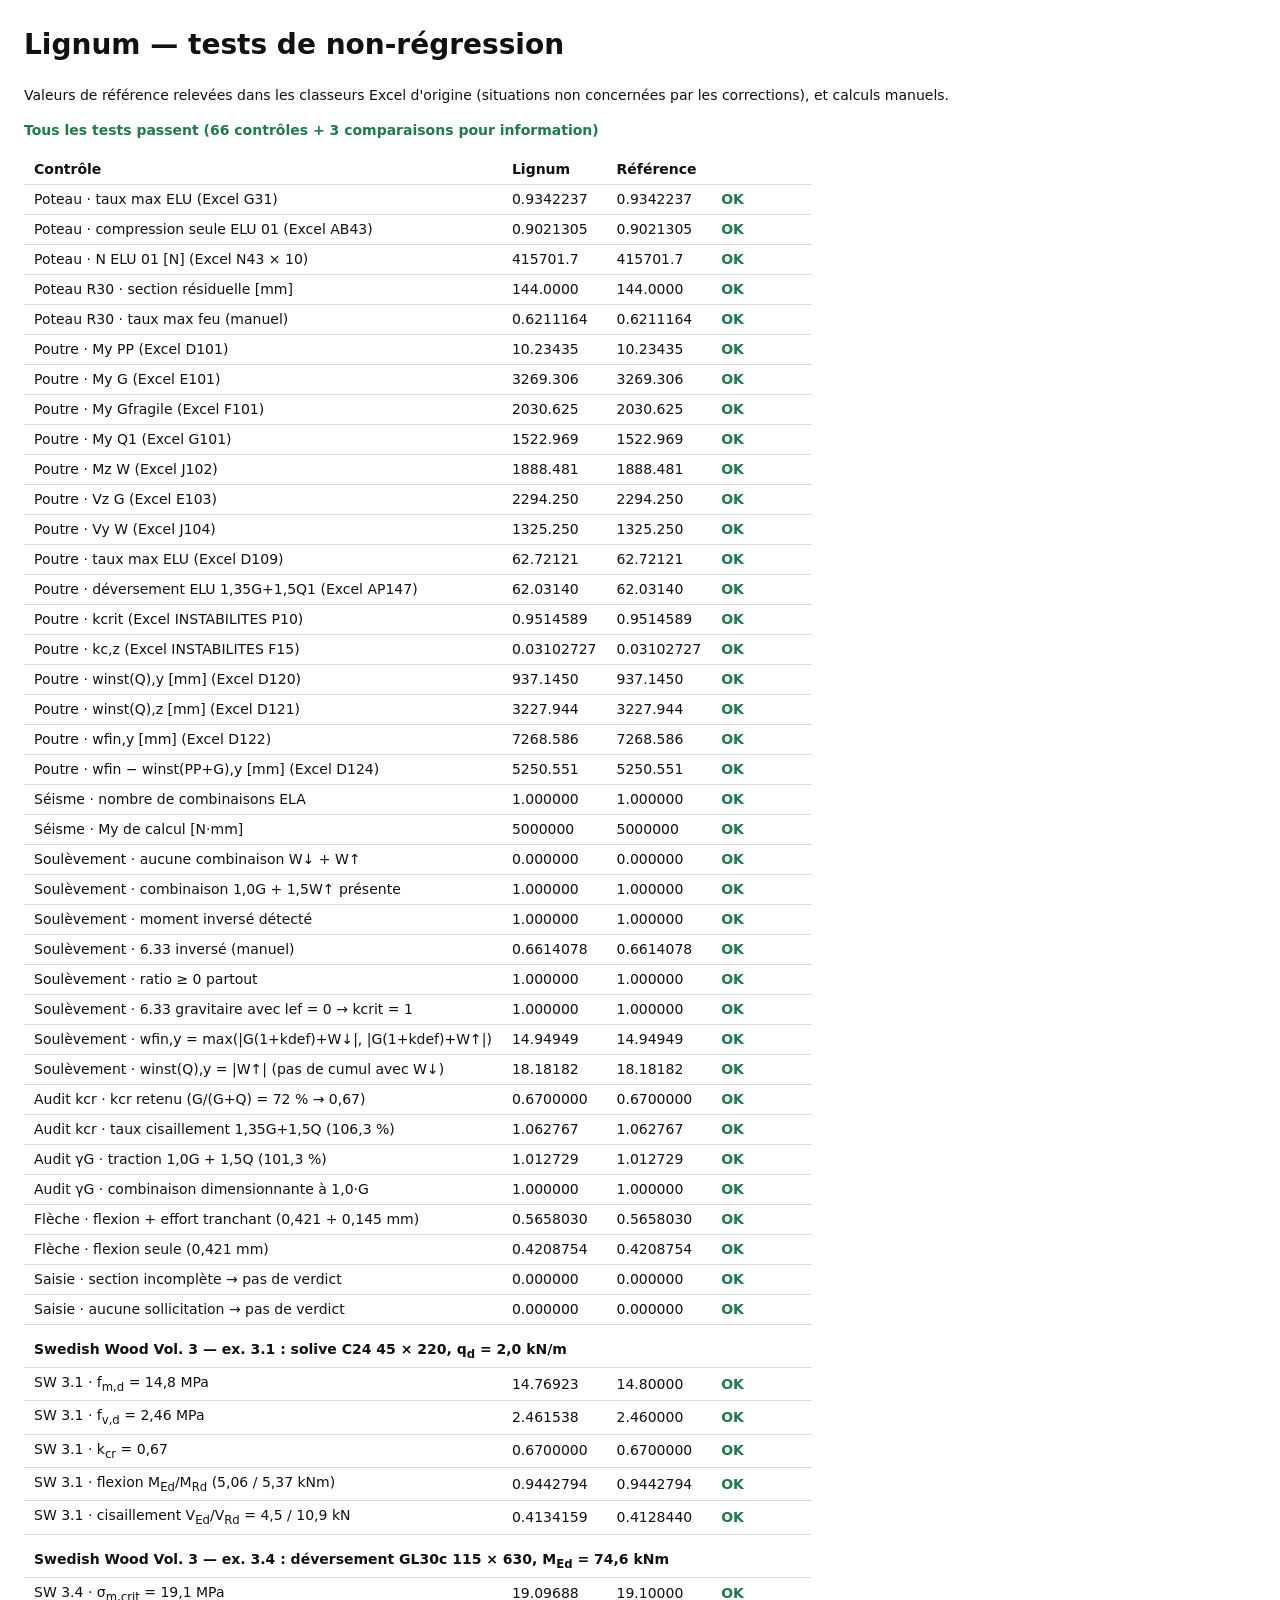
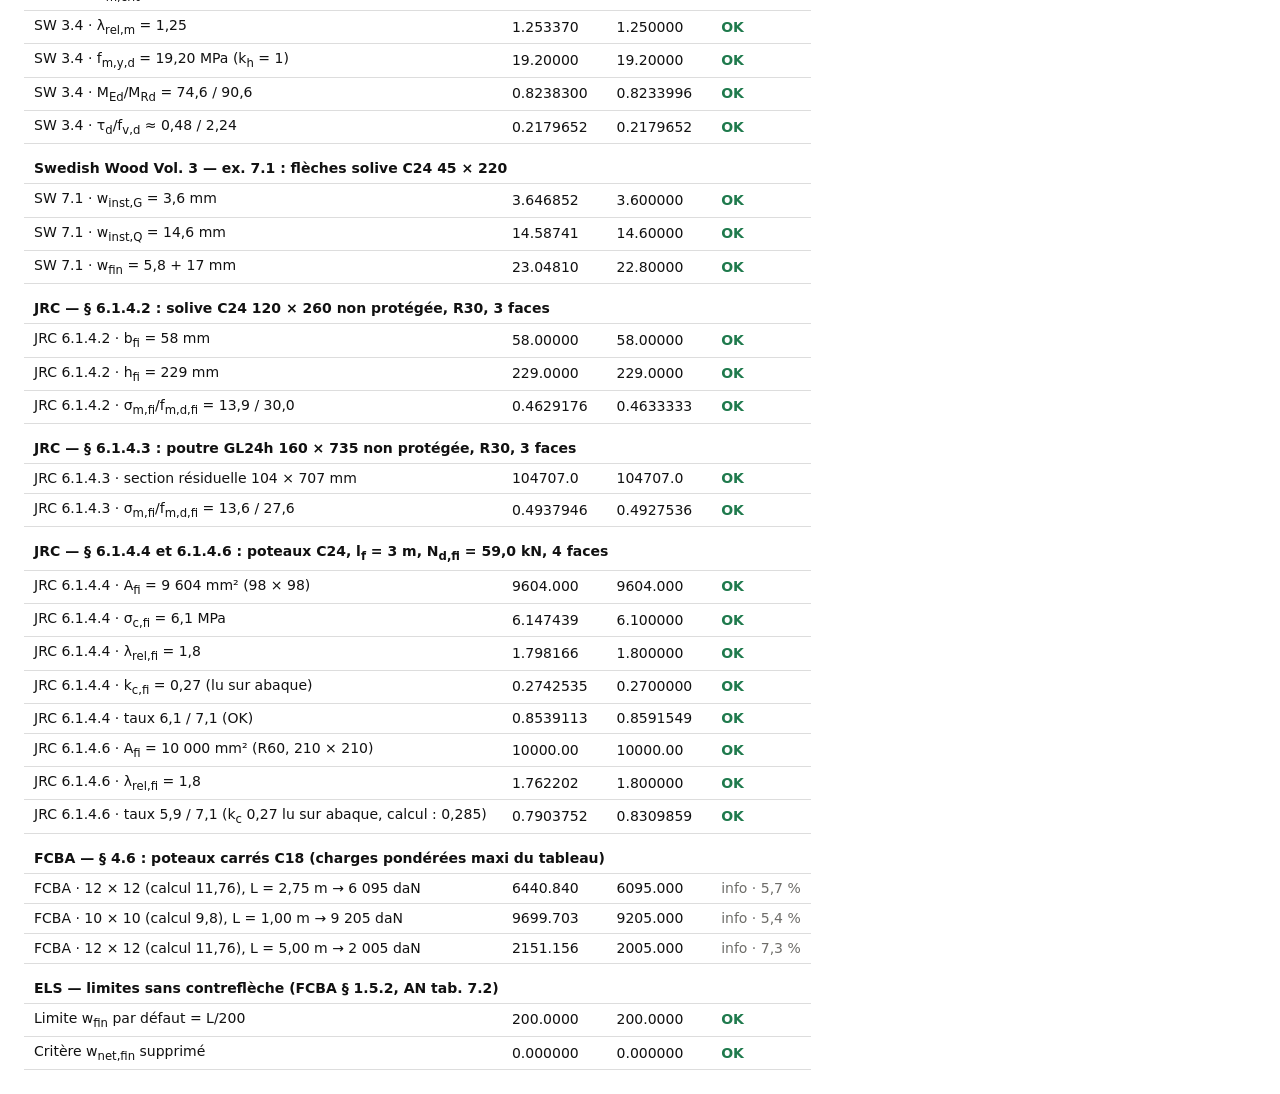
<file: tests.html>
<!doctype html>
<html lang="fr">
<head>
<meta charset="utf-8">
<meta name="viewport" content="width=device-width, initial-scale=1">
<title>Lignum · tests</title>
<style>
  body { font: 14px/1.5 system-ui, sans-serif; margin: 24px; color: #111; background: #fff; }
  table { border-collapse: collapse; } td, th { border-bottom: 1px solid #ddd; padding: 4px 10px; text-align: left; }
  .ok { color: #1f7a4d; font-weight: 700; } .ko { color: #c62f29; font-weight: 700; }
</style>
</head>
<body>
<h1>Lignum — tests de non-régression</h1>
<p>Valeurs de référence relevées dans les classeurs Excel d'origine (situations non concernées par les corrections), et calculs manuels.</p>
<div id="out"></div>
<script src="js/data.js"></script>
<script src="js/ec5.js"></script>
<script src="js/store.js"></script>
<script>
(function () {
  const E = LignumEC5, ST = LignumStore;
  const rows = [];
  let fails = 0, nChecks = 0, nInfo = 0;
  function check(name, got, exp, tol = 1e-4) {
    const ok = Math.abs(got - exp) <= tol * Math.max(1, Math.abs(exp));
    nChecks++; if (!ok) fails++;
    rows.push(`<tr><td>${name}</td><td>${got.toPrecision(7)}</td><td>${exp.toPrecision(7)}</td><td class="${ok ? 'ok' : 'ko'}">${ok ? 'OK' : 'ÉCART'}</td></tr>`);
  }
  // ligne d'information : comparaison affichée sans compter comme échec (référence aux hypothèses incomplètes)
  function info(name, got, exp) {
    nInfo++;
    rows.push(`<tr><td>${name}</td><td>${got.toPrecision(7)}</td><td>${exp.toPrecision(7)}</td><td style="color:#6e6d69">info · ${((got / exp - 1) * 100).toFixed(1).replace('.', ',')} %</td></tr>`);
  }

  // --- Cas 1 : classeur POTEAU (GL24h 200×200, L = 2 m, classe 1), saisie directe
  const s1 = ST.defaultState();
  Object.assign(s1, { elemType: 'poteau', b: 200, h: 200, L: 2, lfy: 2, lfz: 2, lef: 2, grade: 'GL24h', serviceClass: 1 });
  s1.categories = { Q1: 'Cat. B', Q2: 'Cat. A' };
  s1.loads.direct = ST.emptyTable();
  Object.assign(s1.loads.direct.N, { PP: 33.6, G: 26597.520000000004, Gf: 4161.6000000000004, Q1: 1836.0000000000002, Q2: 1958.4000000000003, S: 440.6400000000001 });
  const r1 = E.compute(s1);
  check('Poteau · taux max ELU (Excel G31)', r1.env.ELU.max, 0.9342236565803318);
  check('Poteau · compression seule ELU 01 (Excel AB43)', r1.env.ELU.byCrit.c.r, 0.90213046875000036);
  check('Poteau · N ELU 01 [N] (Excel N43 × 10)', r1.combos[0].eff.N, 415701.72000000013);

  // --- Cas 1b : même poteau, R30 sur 4 faces (calcul manuel)
  const s1b = JSON.parse(JSON.stringify(s1));
  s1b.fire = { t: 30, facesB: 2, facesH: 2 };
  const r1b = E.compute(s1b);
  const bf = 200 - 2 * (0.7 * 30 + 7);
  const Nfi = (33.6 + 26597.52 + 4161.6 + 0.5 * 1958.4 + 0.3 * 1836) * 10; // Q2 dominante (ψ1 = 0,5) + ψ2·Q1
  const lrel = 2000 / (bf / Math.sqrt(12)) / Math.PI * Math.sqrt(24 / 9600);
  const k = 0.5 * (1 + 0.1 * (lrel - 0.3) + lrel * lrel), kc = 1 / (k + Math.sqrt(k * k - lrel * lrel));
  check('Poteau R30 · section résiduelle [mm]', r1b.fire.bf, bf);
  check('Poteau R30 · taux max feu (manuel)', r1b.env.FEU.max, Nfi / (bf * bf) / (kc * 1.15 * 24));

  // --- Cas 2 : classeur POUTRE (C24 60×100, L = 5,7 m, classe 2), hypothèses de charges
  const s2 = ST.defaultState();
  Object.assign(s2, { elemType: 'poutre', b: 60, h: 100, L: 5.7, lfy: 5.7, lfz: 5.7, lef: 5.7, grade: 'C24', serviceClass: 2 });
  s2.categories = { Q1: 'Cat. C', Q2: 'Cat. C' };
  s2.loads.mode = 'poutre';
  Object.assign(s2.loads.poutre, {
    B: 2.5, Bz: 3, strong: { G: 214, Gf: 200, Q1: 150, Q2: 0, S: 0, W: 0 }, weak: { G: 0, Gf: 0, Q1: 0, Q2: 0, S: 0, W: 155 },
    rampant: 0, rampantUnit: '%', devers: 0, deversUnit: '%', facadePas: 3, facadeQ: 90, facadeFragile: false
  });
  s2.sls.shear = false;            // l'Excel ne compte que la flexion
  const r2 = E.compute(s2);
  const U = r2.unit.cases;
  check('Poutre · My PP (Excel D101)', U.PP.My, 10.234350000000001);
  check('Poutre · My G (Excel E101)', U.G.My, 3269.3062500000001);
  check('Poutre · My Gfragile (Excel F101)', U.Gf.My, 2030.6250000000002);
  check('Poutre · My Q1 (Excel G101)', U.Q1.My, 1522.96875);
  check('Poutre · Mz W (Excel J102)', U.W.Mz, 1888.48125);
  check('Poutre · Vz G (Excel E103)', U.G.Vz, 2294.25);
  check('Poutre · Vy W (Excel J104)', U.W.Vy, 1325.25);
  check('Poutre · taux max ELU (Excel D109)', r2.env.ELU.max, 62.721205888634991);
  check('Poutre · déversement ELU 1,35G+1,5Q1 (Excel AP147)', r2.combos.find((c) => c.label === '1,35·(PP+G+Gfrag) + 1,5·Q1').R.lt33, 62.031403101160556);
  check('Poutre · kcrit (Excel INSTABILITES P10)', r2.instC.lt.kcrit, 0.95145892059595094);
  check('Poutre · kc,z (Excel INSTABILITES F15)', r2.instC.z.kc, 3.1027271735852673E-2);
  const sl = (k) => r2.sls.rows.find((r) => r.key === k).w;
  check('Poutre · winst(Q),y [mm] (Excel D120)', sl('winsty'), 937.14497514204538);
  check('Poutre · winst(Q),z [mm] (Excel D121)', sl('winstz'), 3227.9438032670455);
  check('Poutre · wfin,y [mm] (Excel D122)', sl('wfiny'), 7268.586393119318);
  check('Poutre · wfin − winst(PP+G),y [mm] (Excel D124)', sl('wacty'), 5250.5508989147729);

  // --- Cas 3 : séisme pris en compte
  const s3 = JSON.parse(JSON.stringify(s1));
  s3.loads.direct.My.EXp = 500;
  const r3 = E.compute(s3);
  check('Séisme · nombre de combinaisons ELA', r3.env.SEI.n, 1);
  check('Séisme · My de calcul [N·mm]', r3.env.SEI.worst.eff.My, 500 * 1e4);

  // --- Cas 4 : poutre avec soulèvement (signes opposés), C24 75×300, L = 6 m, classe 2
  const s4 = ST.defaultState();
  Object.assign(s4, { b: 75, h: 300, L: 6, lfy: 6, lfz: 6, lef: 0, lefUp: 6, grade: 'C24', serviceClass: 2 });
  s4.link = { lfy: true, lfz: true, lef: false, lefUp: true };
  s4.loads.direct = ST.emptyTable();
  Object.assign(s4.loads.direct.My, { G: 300, W: 200, Wu: -900 });
  Object.assign(s4.loads.direct.Vz, { G: 200, W: 133, Wu: -600 });
  s4.sls.shear = false;
  const r4 = E.compute(s4);
  const both = r4.combos.some((c) => c.f.W && c.f.Wu);
  check('Soulèvement · aucune combinaison W↓ + W↑', both ? 1 : 0, 0);
  const up = r4.combos.find((c) => c.label === '(PP+G+Gfrag) + 1,5·W↑');
  check('Soulèvement · combinaison 1,0G + 1,5W↑ présente', up ? 1 : 0, 1);
  check('Soulèvement · moment inversé détecté', up.reversed ? 1 : 0, 1);
  const kc4 = E.kcritOf(75, 300, 6000, 7400, 24).kcrit;
  const fmy4 = 24 * 1 * 1.1 / 1.3;                       // kh(300) = 1, kmod instantané
  check('Soulèvement · 6.33 inversé (manuel)', up.R.lt33u, (1050e4 / (75 * 300 * 300 / 6)) / (kc4 * fmy4));
  check('Soulèvement · ratio ≥ 0 partout', Math.min(...r4.combos.flatMap((c) => Object.values(c.R))) >= 0 ? 1 : 0, 1);
  check('Soulèvement · 6.33 gravitaire avec lef = 0 → kcrit = 1', r4.env.ELU.byCrit.lt33.combo.kcrit, 1);
  const ku = 1e4 * 6000 * 6000 / (9.6 * 11000 * (75 * 300 ** 3 / 12));  // mm par daN·m
  const wfin4 = r4.sls.rows.find((r) => r.key === 'wfiny').w;
  check('Soulèvement · wfin,y = max(|G(1+kdef)+W↓|, |G(1+kdef)+W↑|)', wfin4, Math.max(Math.abs(300 * 1.8 + 200), Math.abs(300 * 1.8 - 900)) * ku);
  const winst4 = r4.sls.rows.find((r) => r.key === 'winsty').w;
  check('Soulèvement · winst(Q),y = |W↑| (pas de cumul avec W↓)', winst4, 900 * ku);

  // --- Cas 5 (audit) : kcr sur rapport CARACTÉRISTIQUE — GL24h 120×240, classe 2, VG = 15,84 kN, VQ = 6,16 kN
  const s5 = ST.defaultState();
  Object.assign(s5, { b: 120, h: 240, L: 4, lfy: 4, lfz: 4, lef: 0, lefUp: 0, grade: 'GL24h', serviceClass: 2 });
  s5.link = { lfy: true, lfz: true, lef: false, lefUp: false };
  s5.loads.unit = 'kN';
  s5.loads.direct = ST.emptyTable();
  Object.assign(s5.loads.direct.Vz, { G: 15.84, Q1: 6.16 });
  const r5 = E.compute(s5);
  const v5 = r5.env.ELU.byCrit.v;
  check('Audit kcr · kcr retenu (G/(G+Q) = 72 % → 0,67)', v5.combo.kcr, 0.67);
  check('Audit kcr · taux cisaillement 1,35G+1,5Q (106,3 %)', v5.r, 1.5 * (1.35 * 15840 + 1.5 * 6160) / (0.67 * 120 * 240) / (3.5 * 0.8 / 1.25));

  // --- Cas 6 (audit) : G favorable hors vent — C24 100×100, NG = +40 kN, NQ = −92 kN
  const s6 = ST.defaultState();
  Object.assign(s6, { b: 100, h: 100, L: 0.5, lfy: 0.5, lfz: 0.5, lef: 0.5, lefUp: 0.5, grade: 'C24', serviceClass: 1 });
  s6.loads.unit = 'kN';
  s6.loads.direct = ST.emptyTable();
  Object.assign(s6.loads.direct.N, { G: 40, Q1: -92 });
  const r6 = E.compute(s6);
  check('Audit γG · traction 1,0G + 1,5Q (101,3 %)', r6.env.ELU.byCrit.t.r, 98000 / 10000 / (14.5 * Math.pow(1.5, 0.2) * 0.8 / 1.3));
  check('Audit γG · combinaison dimensionnante à 1,0·G', r6.env.ELU.byCrit.t.combo.f.G, 1);

  // --- Cas 7 (audit) : flèche d'effort tranchant — C24 100×300, L = 2 m, q = 5 kN/m
  const s7 = ST.defaultState();
  Object.assign(s7, { b: 100, h: 300, L: 2, grade: 'C24' });
  s7.loads.unit = 'kN';
  s7.loads.direct = ST.emptyTable();
  s7.loads.direct.My.G = 5 * 2 * 2 / 8;
  const r7 = E.compute(s7);
  check('Flèche · flexion + effort tranchant (0,421 + 0,145 mm)', r7.uCase.G.y, 5 * 5 * 2000 ** 4 / (384 * 11000 * 100 * 300 ** 3 / 12) + 1.2 * 2.5e6 / (690 * 30000));
  s7.sls.shear = false;
  check('Flèche · flexion seule (0,421 mm)', E.compute(s7).uCase.G.y, 5 * 5 * 2000 ** 4 / (384 * 11000 * 100 * 300 ** 3 / 12));

  // --- Cas 8 : pas de verdict sur données incomplètes
  const s8 = JSON.parse(JSON.stringify(s7)); s8.b = '';
  check('Saisie · section incomplète → pas de verdict', E.compute(s8).valid ? 1 : 0, 0);
  const s9 = JSON.parse(JSON.stringify(s7)); s9.loads.direct = ST.emptyTable();
  check('Saisie · aucune sollicitation → pas de verdict', E.compute(s9).valid ? 1 : 0, 0);

  // ===================================================================
  //  Cas publiés (références bibliographiques)
  // ===================================================================
  // Charges de calcul publiées → saisies en Q1 (cat. A, moyen terme) divisées par 1,5,
  // pour que la seule combinaison 1,5·Q1 reproduise la valeur de calcul avec kmod = 0,8.
  const ref = (o) => {
    const s = ST.defaultState();
    Object.assign(s, { lfy: o.L, lfz: o.L, lef: 0, lefUp: 0, serviceClass: 1 }, o);
    s.link = { lfy: false, lfz: false, lef: false, lefUp: false };
    s.loads.unit = 'kN'; s.loads.direct = ST.emptyTable();
    s.sls.shear = false;
    return s;
  };
  const section = (t) => rows.push(`<tr><td colspan="4" style="padding-top:14px"><b>${t}</b></td></tr>`);

  // --- Swedish Wood, Design of timber structures Vol. 3 (2022), ex. 3.1 — solive C24 45×220, L = 4,5 m
  section('Swedish Wood Vol. 3 — ex. 3.1 : solive C24 45 × 220, q<sub>d</sub> = 2,0 kN/m');
  const sw31 = ref({ b: 45, h: 220, L: 4.5, grade: 'C24' });
  sw31.loads.direct.My.Q1 = 2.0 * 4.5 * 4.5 / 8 / 1.5;
  sw31.loads.direct.Vz.Q1 = 2.0 * 4.5 / 2 / 1.5;
  const r31 = E.compute(sw31), c31 = r31.combos.find((c) => c.f.Q1 === 1.5 && c.f.G === 1);
  check('SW 3.1 · f<sub>m,d</sub> = 14,8 MPa', c31.fd.my, 14.8, 0.003);
  check('SW 3.1 · f<sub>v,d</sub> = 2,46 MPa', c31.fd.v, 2.46, 0.003);
  check('SW 3.1 · k<sub>cr</sub> = 0,67', c31.kcr, 0.67);
  check('SW 3.1 · flexion M<sub>Ed</sub>/M<sub>Rd</sub> (5,06 / 5,37 kNm)', c31.R.m11, 5.0625e6 / (45 * 220 * 220 / 6) / (0.8 * 24 / 1.3));
  check('SW 3.1 · cisaillement V<sub>Ed</sub>/V<sub>Rd</sub> = 4,5 / 10,9 kN', c31.R.v, 4.5 / 10.9, 0.003);

  // --- ex. 3.4 — déversement poutre GL30c 115×630, L = 10 m, l_ef = 0,8·L + 2h
  section('Swedish Wood Vol. 3 — ex. 3.4 : déversement GL30c 115 × 630, M<sub>Ed</sub> = 74,6 kNm');
  const sw34 = ref({ b: 115, h: 630, L: 10, grade: 'GL30c', lef: (0.8 * 10000 + 2 * 630) / 1000 });
  sw34.options.kcrMode = '0.67';                       // valeur recommandée EN (AN française : 1,0 en LC classe 1)
  sw34.loads.direct.My.Q1 = 74.6 / 1.5;
  sw34.loads.direct.Vz.Q1 = 15.8 / 1.5;
  const r34 = E.compute(sw34), c34 = r34.combos.find((c) => c.f.Q1 === 1.5 && c.f.G === 1);
  check('SW 3.4 · σ<sub>m,crit</sub> = 19,1 MPa', r34.instC.lt.smcrit, 19.1, 0.003);
  check('SW 3.4 · λ<sub>rel,m</sub> = 1,25', r34.instC.lt.lrelm, 1.25, 0.004);
  check('SW 3.4 · f<sub>m,y,d</sub> = 19,20 MPa (k<sub>h</sub> = 1)', c34.fd.my, 19.2);
  check('SW 3.4 · M<sub>Ed</sub>/M<sub>Rd</sub> = 74,6 / 90,6', c34.R.lt33, 74.6 / 90.6, 0.003);
  check('SW 3.4 · τ<sub>d</sub>/f<sub>v,d</sub> ≈ 0,48 / 2,24', c34.R.v, 1.5 * 15800 / (0.67 * 115 * 630) / 2.24);

  // --- ex. 7.1 — flèches solive C24 45×220, L = 4,5 m, g = 0,3 kN/m, q = 1,2 kN/m, ψ2 = 0,3, kdef = 0,6
  section('Swedish Wood Vol. 3 — ex. 7.1 : flèches solive C24 45 × 220');
  const sw71 = ref({ b: 45, h: 220, L: 4.5, grade: 'C24' });
  sw71.loads.direct.My.G = 0.5 * 0.6 * 4.5 * 4.5 / 8;
  sw71.loads.direct.My.Q1 = 2.0 * 0.6 * 4.5 * 4.5 / 8;
  const r71 = E.compute(sw71);
  const w71 = (k) => r71.sls.rows.find((r) => r.key === k).w;
  check('SW 7.1 · w<sub>inst,G</sub> = 3,6 mm', r71.uCase.G.y, 3.6, 0.02);
  check('SW 7.1 · w<sub>inst,Q</sub> = 14,6 mm', w71('winsty'), 14.6, 0.01);
  check('SW 7.1 · w<sub>fin</sub> = 5,8 + 17 mm', w71('wfiny'), 5.8 + 17, 0.015);

  // --- JRC, Structural fire design — worked examples (2014), § 6.1.4 (ψ2,1 en situation d'incendie)
  section('JRC — § 6.1.4.2 : solive C24 120 × 260 non protégée, R30, 3 faces');
  const j1 = ref({ b: 120, h: 260, L: 4, grade: 'C24', fire: { t: 30, facesB: 2, facesH: 1 } });
  j1.options.fireLead = 'psi2';
  j1.loads.direct.My.G = (0.17 + 0.09 + 1.32 + 0.06 + 0.28 + 1.0) * 1.0 * 16 / 8;
  j1.loads.direct.My.Q1 = 2.0 * 1.0 * 16 / 8;
  const rj1 = E.compute(j1);
  check('JRC 6.1.4.2 · b<sub>fi</sub> = 58 mm', rj1.fire.bf, 58);
  check('JRC 6.1.4.2 · h<sub>fi</sub> = 229 mm', rj1.fire.hf, 229);
  check('JRC 6.1.4.2 · σ<sub>m,fi</sub>/f<sub>m,d,fi</sub> = 13,9 / 30,0', rj1.env.FEU.byCrit.m11.r, 13.9 / 30, 0.005);

  section('JRC — § 6.1.4.3 : poutre GL24h 160 × 735 non protégée, R30, 3 faces');
  const j2 = ref({ b: 160, h: 735, L: 8, grade: 'GL24h', fire: { t: 30, facesB: 2, facesH: 1 } });
  j2.options.fireLead = 'psi2';
  j2.loads.direct.My.G = (0.17 + 0.17 + 0.09 + 1.32 + 0.06 + 0.28 + 1.0) * 4 * 64 / 8;
  j2.loads.direct.My.Q1 = 2.0 * 4 * 64 / 8;
  const rj2 = E.compute(j2);
  check('JRC 6.1.4.3 · section résiduelle 104 × 707 mm', rj2.fire.bf * 1000 + rj2.fire.hf, 104 * 1000 + 707);
  check('JRC 6.1.4.3 · σ<sub>m,fi</sub>/f<sub>m,d,fi</sub> = 13,6 / 27,6', rj2.env.FEU.byCrit.m11.r, 13.6 / 27.6, 0.005);

  section('JRC — § 6.1.4.4 et 6.1.4.6 : poteaux C24, l<sub>f</sub> = 3 m, N<sub>d,fi</sub> = 59,0 kN, 4 faces');
  const col = (b, t) => {
    const s = ref({ b, h: b, L: 3, grade: 'C24', elemType: 'poteau', fire: { t, facesB: 2, facesH: 2 } });
    s.options.fireLead = 'psi2';
    s.loads.direct.N.G = (0.17 + 0.17 + 0.09 + 1.32 + 0.06 + 0.28 + 1.0) * 16;
    s.loads.direct.N.Q1 = 2.0 * 16;
    return E.compute(s);
  };
  const j3 = col(160, 30), j5 = col(210, 60);
  check('JRC 6.1.4.4 · A<sub>fi</sub> = 9 604 mm² (98 × 98)', j3.fire.A, 9604);
  check('JRC 6.1.4.4 · σ<sub>c,fi</sub> = 6,1 MPa', j3.env.FEU.worst.stress.sN, 6.1, 0.01);
  check('JRC 6.1.4.4 · λ<sub>rel,fi</sub> = 1,8', j3.instF.z.lrel, 1.8, 0.005);
  check('JRC 6.1.4.4 · k<sub>c,fi</sub> = 0,27 (lu sur abaque)', j3.instF.z.kc, 0.27, 0.02);
  check('JRC 6.1.4.4 · taux 6,1 / 7,1 (OK)', j3.env.FEU.max, 6.1 / 7.1, 0.01);
  check('JRC 6.1.4.6 · A<sub>fi</sub> = 10 000 mm² (R60, 210 × 210)', j5.fire.A, 10000);
  check('JRC 6.1.4.6 · λ<sub>rel,fi</sub> = 1,8', j5.instF.z.lrel, 1.8, 0.025);
  check('JRC 6.1.4.6 · taux 5,9 / 7,1 (k<sub>c</sub> 0,27 lu sur abaque, calcul : 0,285)', j5.env.FEU.max, 5.9 / 7.1, 0.06);

  // --- FCBA / CODIFAB, Guide d'initiation à la charpente (2013), § 4.6 — poteaux carrés C18,
  //     classe 2, charge d'exploitation, section de calcul = 98 % de la section commerciale
  section('FCBA — § 4.6 : poteaux carrés C18 (charges pondérées maxi du tableau)');
  const fc = (a, L) => {
    const s = ref({ b: a, h: a, L, grade: 'C18', elemType: 'poteau', serviceClass: 2 });
    s.loads.direct.N.Q1 = 1;
    const c = E.compute(s).combos.find((x) => x.f.Q1 === 1.5 && x.f.G === 1);
    return 1.5 / c.R.b24 * 100;              // N_Rd [daN] : effort de calcul (1,5 kN) / taux, converti en daN
  };
  // Lignum +5 à +7 % au-dessus du tableau (écart croissant avec l'élancement) : hypothèse du guide
  // non documentée → affiché pour information, ne compte pas comme échec
  info('FCBA · 12 × 12 (calcul 11,76), L = 2,75 m → 6 095 daN', fc(117.6, 2.75), 6095);
  info('FCBA · 10 × 10 (calcul 9,8), L = 1,00 m → 9 205 daN', fc(98, 1.0), 9205);
  info('FCBA · 12 × 12 (calcul 11,76), L = 5,00 m → 2 005 daN', fc(117.6, 5.0), 2005);

  section('ELS — limites sans contreflèche (FCBA § 1.5.2, AN tab. 7.2)');
  const els = E.compute(ST.defaultState());
  check('Limite w<sub>fin</sub> par défaut = L/200', els.sls.rows.find((r) => r.key === 'wfiny').limRatio, 200);
  check('Critère w<sub>net,fin</sub> supprimé', els.sls.rows.filter((r) => /net/.test(r.key)).length, 0);

  document.getElementById('out').innerHTML = `<p class="${fails ? 'ko' : 'ok'}" id="summary">${fails ? fails + ' écart(s)' : 'Tous les tests passent'} (${nChecks} contrôles${nInfo ? " + " + nInfo + " comparaisons pour information" : ""})</p>
    <table><thead><tr><th>Contrôle</th><th>Lignum</th><th>Référence</th><th></th></tr></thead><tbody>${rows.join('')}</tbody></table>`;
})();
</script>
</body>
</html>
</file>
